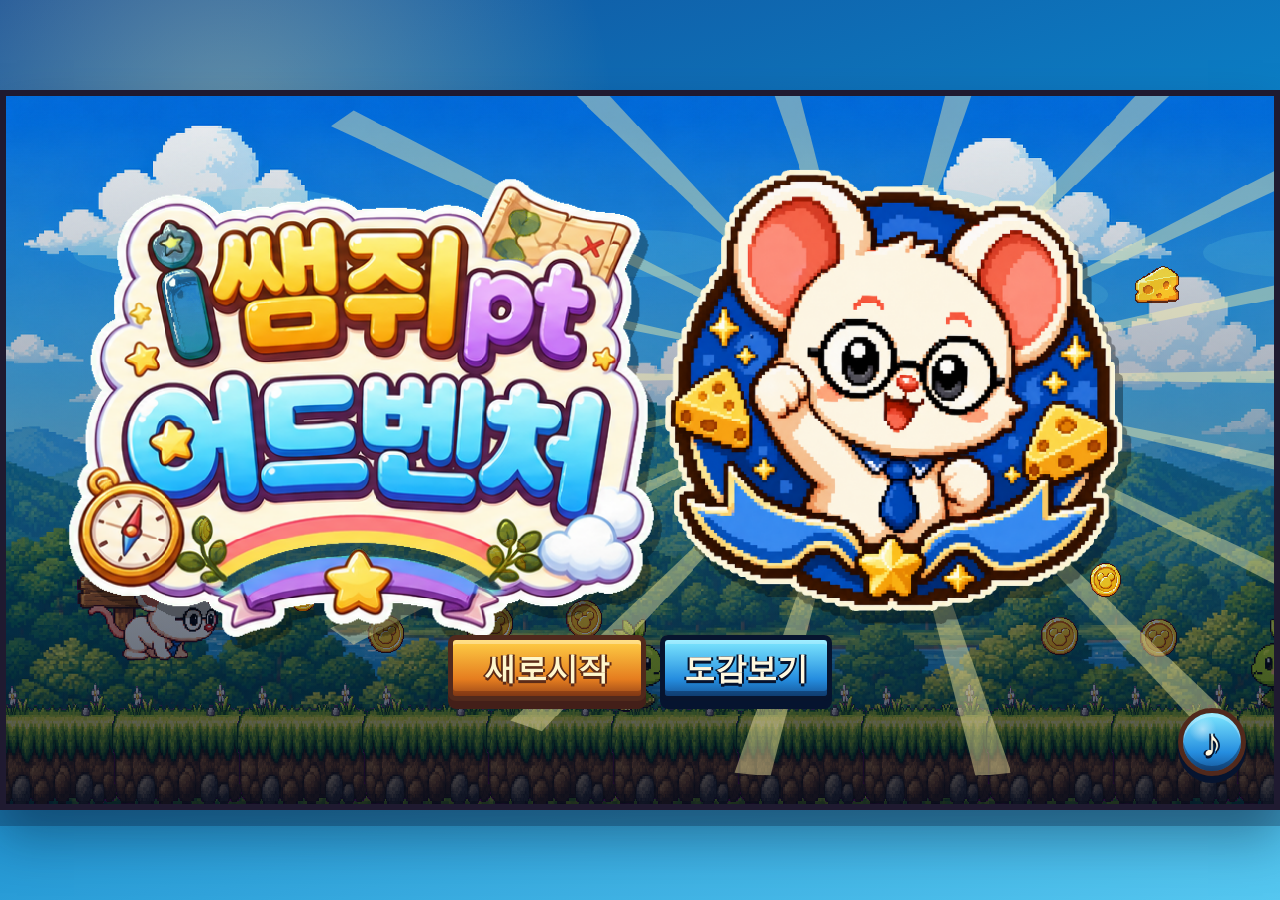
<file: index.html>
<!doctype html>
<html lang="ko">
  <head>
    <meta charset="utf-8" />
    <meta name="viewport" content="width=device-width, initial-scale=1" />
    <title>쌤쥐 어드벤처</title>
    <link rel="stylesheet" href="./styles.css?v=20260511-escape-frog-boss" />
  </head>
  <body>
    <main class="game-shell" data-mode="ready" aria-label="쌤쥐 어드벤처 게임">
      <canvas id="game" width="1280" height="720"></canvas>
      <audio id="introBgm" src="./assets/sound/intro.MP3" preload="auto" loop></audio>
      <audio id="bgm" src="./assets/sound/bgm.MP3" preload="auto" loop></audio>
      <button id="musicButton" class="music-button hidden" type="button" aria-label="음악 켜기">♪</button>
      <section class="leaderboard-card" id="leaderboardCard" aria-live="polite">
        <div class="leaderboard-head">
          <span>BEST SCORE</span>
          <strong>TOP 10</strong>
        </div>
        <ol class="leaderboard-list" id="leaderboardList"></ol>
        <p class="leaderboard-status" id="leaderboardStatus"></p>
      </section>
      <div class="screen-actions" id="screenActions">
        <button id="startButton" type="button">새로시작</button>
        <button id="continueButton" class="secondary hidden" type="button">이어하기</button>
        <button id="homeButton" class="secondary home-action hidden" type="button">처음으로</button>
        <button id="codexButton" class="secondary codex-action" type="button">도감보기</button>
      </div>
      <div class="score-modal hidden" id="scoreModal" role="dialog" aria-modal="true" aria-labelledby="scoreModalTitle">
        <form class="score-form" id="scoreForm" autocomplete="off">
          <div class="score-modal-title" id="scoreModalTitle">기록 등록</div>
          <div class="score-modal-score" id="scoreModalScore">000000</div>
          <label for="playerName">이름</label>
          <input id="playerName" name="playerName" type="text" minlength="1" maxlength="12" autocomplete="nickname" required />
          <div class="score-modal-actions">
            <button type="submit">저장</button>
            <button type="button" id="scoreSkipButton">닫기</button>
          </div>
          <p class="score-modal-status" id="scoreModalStatus"></p>
        </form>
      </div>
      <div class="aibox-modal hidden" id="aiboxModal" role="dialog" aria-modal="true" aria-labelledby="aiboxModalTitle">
        <article class="aibox-card-dialog">
          <div class="aibox-modal-kicker">도감이 열렸습니다</div>
          <div class="aibox-modal-body">
            <img id="aiboxModalImage" alt="" />
            <div class="aibox-modal-copy">
              <h2 id="aiboxModalTitle">AI Box</h2>
              <p id="aiboxModalDescription"></p>
            </div>
          </div>
          <button id="aiboxModalClose" type="button">도감 닫기</button>
        </article>
      </div>
      <div class="codex-modal hidden" id="codexModal" role="dialog" aria-modal="true" aria-labelledby="codexModalTitle">
        <article class="codex-dialog">
          <div class="codex-modal-head">
            <div>
              <span>도감</span>
              <h2 id="codexModalTitle">획득한 도감</h2>
            </div>
            <button id="codexModalClose" type="button" aria-label="도감 닫기">닫기</button>
          </div>
          <div class="codex-modal-body">
            <div class="codex-card-list" id="codexCardList"></div>
            <div class="codex-card-detail" id="codexCardDetail"></div>
          </div>
        </article>
      </div>
      <div class="exit-modal hidden" id="exitConfirm" role="dialog" aria-modal="true" aria-labelledby="exitConfirmTitle">
        <article class="exit-dialog">
          <h2 id="exitConfirmTitle">게임을 종료하고 시작화면으로 돌아가시겠습니까?</h2>
          <div class="exit-actions">
            <button id="exitConfirmYes" type="button">예</button>
            <button id="exitConfirmNo" type="button">아니오</button>
          </div>
        </article>
      </div>
      <div class="orientation-hint" aria-hidden="true">
        <div class="orientation-card">
          <div class="rotate-mark">↻</div>
          <strong>가로모드로 돌려주세요</strong>
          <span>쌤쥐가 넓은 화면에서 더 잘 달려요</span>
        </div>
      </div>
      <div class="touch-controls" aria-label="터치 조작">
        <div class="move-pad" aria-label="이동">
          <button type="button" data-key="left" aria-label="왼쪽">‹</button>
          <button type="button" data-key="right" aria-label="오른쪽">›</button>
        </div>
        <div class="jump-pad" aria-label="점프">
          <button type="button" data-key="jump" aria-label="점프">⌃</button>
        </div>
      </div>
    </main>
    <script type="module" src="./src/game.js?v=20260511-escape-frog-boss"></script>
  </body>
</html>
</file>
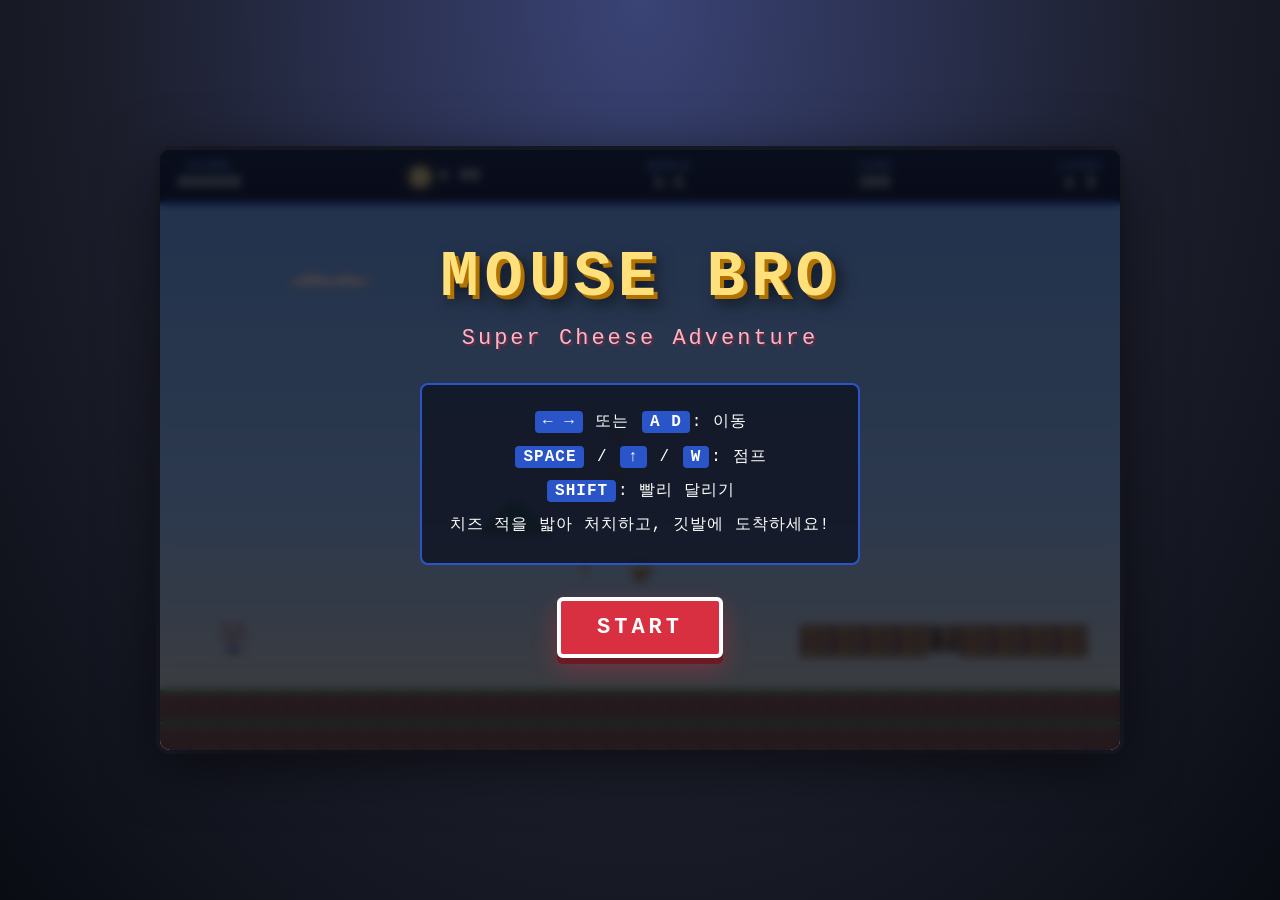
<file: game/index.html>
<!DOCTYPE html>
<html lang="ko">
<head>
<meta charset="UTF-8" />
<meta name="viewport" content="width=device-width, initial-scale=1, maximum-scale=1, user-scalable=no" />
<title>Mouse Bro - Super Cheese Adventure</title>
<link rel="stylesheet" href="style.css" />
</head>
<body>
  <div id="frame">
    <header id="hud">
      <div class="hud-block"><span class="hud-label">SCORE</span><span id="hud-score">000000</span></div>
      <div class="hud-block hud-coins">
        <img class="coin-icon" alt="" src="../assets/sprites/coin_1.png" />
        <span id="hud-coins">x 00</span>
      </div>
      <div class="hud-block"><span class="hud-label">WORLD</span><span id="hud-world">1-1</span></div>
      <div class="hud-block"><span class="hud-label">TIME</span><span id="hud-time">300</span></div>
      <div class="hud-block"><span class="hud-label">LIVES</span><span id="hud-lives">x 3</span></div>
    </header>

    <canvas id="game" width="960" height="540"></canvas>

    <div id="overlay" class="overlay show">
      <div class="title">
        <span class="title-line1">MOUSE BRO</span>
        <span class="title-line2">Super Cheese Adventure</span>
      </div>
      <div class="instructions">
        <p><b>← →</b> 또는 <b>A D</b>: 이동</p>
        <p><b>SPACE</b> / <b>↑</b> / <b>W</b>: 점프</p>
        <p><b>SHIFT</b>: 빨리 달리기</p>
        <p>치즈 적을 밟아 처치하고, 깃발에 도착하세요!</p>
      </div>
      <button id="start-btn">START</button>
    </div>

    <div id="touch-controls">
      <div class="dpad">
        <button data-key="ArrowLeft" class="touch-btn">◀</button>
        <button data-key="ArrowRight" class="touch-btn">▶</button>
      </div>
      <div class="actions">
        <button data-key="Shift" class="touch-btn small">RUN</button>
        <button data-key=" " class="touch-btn jump">JUMP</button>
      </div>
    </div>
  </div>

  <script src="level.js"></script>
  <script src="main.js"></script>
</body>
</html>
</file>
<file: styles.css>
:root {
  color-scheme: dark;
  --ink: #14213f;
  --panel: #142c5a;
  --panel-deep: #091936;
  --edge: #f8d178;
  --sky: #6ed0ff;
  --cream: #fff8e5;
}

* {
  box-sizing: border-box;
}

html,
body {
  width: 100%;
  height: 100%;
  margin: 0;
  -webkit-text-size-adjust: 100%;
  -webkit-tap-highlight-color: transparent;
}

body {
  display: grid;
  place-items: center;
  overflow: hidden;
  background:
    radial-gradient(circle at 18% 14%, rgba(255, 238, 172, 0.35), transparent 24rem),
    linear-gradient(160deg, #134f99 0%, #0b7fc6 42%, #55c7f0 100%);
  font-family: "Galmuri11", "DungGeunMo", "Apple SD Gothic Neo", "Malgun Gothic", sans-serif;
  overscroll-behavior: none;
  -webkit-touch-callout: none;
  -webkit-user-select: none;
  user-select: none;
}

.game-shell {
  position: relative;
  width: min(100vw, calc(100vh * 16 / 9));
  width: min(100vw, calc(100dvh * 16 / 9));
  height: min(100vh, calc(100vw * 9 / 16));
  height: min(100dvh, calc(100vw * 9 / 16));
  aspect-ratio: 16 / 9;
  border: 6px solid #1f1a30;
  box-shadow:
    0 16px 0 rgba(4, 21, 49, 0.28),
    0 28px 48px rgba(2, 13, 31, 0.35);
  background: #62d2ff;
  contain: layout paint size;
  -webkit-touch-callout: none;
  -webkit-user-select: none;
  user-select: none;
}

canvas {
  display: block;
  width: 100%;
  height: 100%;
  image-rendering: pixelated;
  image-rendering: crisp-edges;
  background: var(--sky);
  touch-action: none;
  -webkit-user-select: none;
  user-select: none;
}

input,
textarea {
  -webkit-touch-callout: default;
  -webkit-user-select: text;
  user-select: text;
}

.leaderboard-card {
  position: absolute;
  top: 18px;
  right: 18px;
  z-index: 11;
  width: clamp(218px, 25vw, 316px);
  max-height: calc(100% - 36px);
  overflow: hidden;
  border: 4px solid #091936;
  border-radius: 8px;
  color: #fff8df;
  background:
    linear-gradient(180deg, rgba(19, 50, 105, 0.94), rgba(7, 20, 50, 0.92)),
    #11295a;
  box-shadow:
    inset 0 0 0 3px rgba(120, 183, 255, 0.22),
    0 7px 0 rgba(4, 12, 32, 0.62);
  pointer-events: none;
}

.game-shell[data-mode="ready"] .leaderboard-card,
.game-shell[data-mode="playing"] .leaderboard-card,
.game-shell[data-mode="level-clear"] .leaderboard-card {
  display: none;
}

.game-shell[data-mode="win"] .leaderboard-card,
.game-shell[data-mode="lose"] .leaderboard-card {
  top: 50%;
  right: 24px;
  transform: translateY(-50%);
}

.leaderboard-head {
  display: flex;
  align-items: end;
  justify-content: space-between;
  gap: 10px;
  padding: 10px 12px 8px;
  border-bottom: 2px solid rgba(248, 209, 120, 0.56);
  background: rgba(6, 16, 38, 0.32);
  text-shadow: 0 3px 0 #06122c;
}

.leaderboard-head span {
  color: #8fe9ff;
  font: 900 clamp(13px, 1.7vw, 17px) / 1 "Apple SD Gothic Neo", sans-serif;
}

.leaderboard-head strong {
  color: #fff06b;
  font: 900 clamp(18px, 2vw, 24px) / 1 "Apple SD Gothic Neo", sans-serif;
}

.leaderboard-list {
  display: grid;
  gap: 3px;
  min-height: 146px;
  margin: 0;
  padding: 9px 10px 8px;
  list-style: none;
}

.leaderboard-list li {
  display: grid;
  grid-template-columns: 28px minmax(0, 1fr) auto;
  align-items: center;
  gap: 8px;
  min-height: 22px;
  padding: 2px 6px;
  border-radius: 5px;
  background: rgba(255, 255, 255, 0.06);
  font: 900 clamp(11px, 1.35vw, 15px) / 1 "Apple SD Gothic Neo", sans-serif;
  text-shadow: 0 2px 0 #06122c;
}

.leaderboard-list li:nth-child(1) {
  color: #fff06b;
  background: rgba(255, 192, 57, 0.18);
}

.rank-name {
  overflow: hidden;
  white-space: nowrap;
  text-overflow: ellipsis;
}

.rank-score {
  color: #fff8df;
}

.leaderboard-empty {
  grid-template-columns: 1fr !important;
  min-height: 46px;
  color: #bff3ff;
  text-align: center;
}

.leaderboard-status {
  min-height: 18px;
  margin: 0;
  padding: 0 12px 10px;
  color: #bff3ff;
  font: 800 clamp(10px, 1.2vw, 13px) / 1.25 "Apple SD Gothic Neo", sans-serif;
  text-shadow: 0 2px 0 #06122c;
}

.screen-actions {
  position: absolute;
  inset: auto 0 14.5%;
  display: flex;
  flex-wrap: wrap;
  gap: 14px;
  justify-content: center;
  pointer-events: none;
  z-index: 12;
}

.screen-actions.hidden {
  display: none;
}

.game-shell[data-score-modal="open"] .screen-actions {
  display: none;
}

.screen-actions button {
  pointer-events: auto;
  min-width: 198px;
  min-height: 66px;
  border: 5px solid #51291c;
  border-radius: 8px;
  color: #fff7cc;
  background:
    linear-gradient(#ffcf46, #e57d1f 70%, #9b4819),
    #de8b1e;
  box-shadow:
    inset 0 4px 0 rgba(255, 255, 255, 0.35),
    inset 0 -5px 0 rgba(80, 24, 12, 0.32),
    0 8px 0 #431f19;
  text-shadow:
    0 3px 0 #5c2b18,
    2px 0 0 #5c2b18,
    -2px 0 0 #5c2b18;
  font: 900 clamp(20px, 3vw, 31px) / 1 "Galmuri11", "DungGeunMo", "Apple SD Gothic Neo", sans-serif;
  letter-spacing: 0;
  cursor: pointer;
}

.screen-actions button.secondary {
  min-width: 172px;
  color: #dff7ff;
  background:
    linear-gradient(#2b75c6, #17498f 72%, #0b2c66),
    #17498f;
  border-color: #07142e;
  box-shadow:
    inset 0 4px 0 rgba(255, 255, 255, 0.26),
    inset 0 -5px 0 rgba(5, 15, 42, 0.36),
    0 8px 0 #06142f;
  text-shadow:
    0 3px 0 #06122c,
    2px 0 0 #06122c,
    -2px 0 0 #06122c;
}

.screen-actions button.codex-action {
  color: #fff8df;
  background:
    linear-gradient(#7ee8ff, #258ddf 70%, #16589b),
    #258ddf;
}

.screen-actions button.home-action {
  color: #fff8df;
  background:
    linear-gradient(#5d84b8, #28537f 72%, #17345e),
    #28537f;
}

.screen-actions button.hidden {
  display: none;
}

.screen-actions button:active {
  transform: translateY(5px);
  box-shadow:
    inset 0 4px 0 rgba(255, 255, 255, 0.25),
    inset 0 -3px 0 rgba(80, 24, 12, 0.25),
    0 3px 0 #431f19;
}

.screen-actions button.secondary:active {
  box-shadow:
    inset 0 4px 0 rgba(255, 255, 255, 0.2),
    inset 0 -3px 0 rgba(5, 15, 42, 0.24),
    0 3px 0 #06142f;
}

.music-button {
  position: absolute;
  right: clamp(14px, 2.2vw, 30px);
  bottom: clamp(14px, 2.2vw, 30px);
  z-index: 13;
  width: clamp(52px, 6vw, 68px);
  height: clamp(52px, 6vw, 68px);
  border: 5px solid #51291c;
  border-radius: 50%;
  color: #fff8df;
  background:
    radial-gradient(circle at 34% 28%, rgba(255, 255, 255, 0.48), transparent 24%),
    linear-gradient(#7ee8ff, #258ddf 68%, #16589b);
  box-shadow:
    inset 0 4px 0 rgba(255, 255, 255, 0.28),
    inset 0 -5px 0 rgba(5, 15, 42, 0.34),
    0 7px 0 #06142f;
  text-shadow:
    0 3px 0 #06122c,
    2px 0 0 #06122c,
    -2px 0 0 #06122c;
  font: 900 clamp(28px, 4vw, 40px) / 1 "Galmuri11", "DungGeunMo", "Apple SD Gothic Neo", sans-serif;
  cursor: pointer;
}

.music-button.hidden,
.game-shell:not([data-mode="ready"]) .music-button {
  display: none;
}

.orientation-hint {
  position: absolute;
  inset: 0;
  display: none;
  place-items: center;
  z-index: 30;
  padding: 24px;
  text-align: center;
  background:
    radial-gradient(circle at 50% 8%, rgba(107, 212, 255, 0.26), transparent 38%),
    rgba(5, 20, 47, 0.88);
}

.orientation-card {
  width: min(82%, 360px);
  border: 4px solid rgba(255, 245, 197, 0.94);
  border-radius: 8px;
  padding: 18px 18px 20px;
  color: #fff8d7;
  background:
    linear-gradient(180deg, rgba(33, 88, 166, 0.95), rgba(10, 30, 72, 0.96)),
    #122f69;
  box-shadow:
    inset 0 0 0 3px rgba(1, 13, 38, 0.45),
    0 10px 0 rgba(13, 17, 39, 0.5);
}

.orientation-card strong,
.orientation-card span {
  display: block;
}

.orientation-card strong {
  margin-top: 8px;
  font: 900 clamp(19px, 5vw, 30px) / 1.2 "Galmuri11", "DungGeunMo", "Apple SD Gothic Neo", sans-serif;
  text-shadow: 0 3px 0 #06122c;
}

.orientation-card span {
  margin-top: 9px;
  color: #bff3ff;
  font: 800 clamp(12px, 3.2vw, 16px) / 1.35 "Apple SD Gothic Neo", sans-serif;
}

.rotate-mark {
  width: 54px;
  height: 54px;
  margin: 0 auto;
  border: 3px solid #ffe08a;
  border-radius: 50%;
  color: #ffe08a;
  background: #163f90;
  box-shadow:
    inset 0 -4px 0 rgba(5, 15, 42, 0.28),
    0 4px 0 #07142e;
  font: 900 38px / 47px "Apple SD Gothic Neo", sans-serif;
}

.touch-controls {
  position: absolute;
  inset: 0;
  z-index: 14;
  display: none;
  pointer-events: none;
  touch-action: none;
  -webkit-touch-callout: none;
  -webkit-user-select: none;
  user-select: none;
}

.move-pad,
.jump-pad {
  position: absolute;
  bottom: max(14px, env(safe-area-inset-bottom));
  display: flex;
  gap: 12px;
  pointer-events: auto;
}

.move-pad {
  left: max(16px, env(safe-area-inset-left));
}

.jump-pad {
  right: max(18px, env(safe-area-inset-right));
}

.touch-controls button {
  width: clamp(58px, 13vw, 78px);
  height: clamp(58px, 13vw, 78px);
  border: 3px solid rgba(255, 244, 184, 0.88);
  border-radius: 50%;
  color: #fff4b8;
  background: rgba(10, 29, 62, 0.62);
  box-shadow:
    inset 0 0 0 2px rgba(14, 14, 30, 0.45),
    0 5px 0 rgba(2, 12, 31, 0.38);
  font: 900 clamp(34px, 8vw, 50px) / 0.9 "Apple SD Gothic Neo", sans-serif;
  touch-action: none;
  -webkit-touch-callout: none;
  -webkit-user-select: none;
  user-select: none;
}

.jump-pad button {
  width: clamp(72px, 16vw, 96px);
  height: clamp(72px, 16vw, 96px);
  color: #ffffff;
  border-color: rgba(255, 223, 112, 0.96);
  background:
    radial-gradient(circle at 38% 28%, rgba(255, 255, 255, 0.38), transparent 24%),
    rgba(232, 92, 31, 0.72);
  box-shadow:
    inset 0 0 0 3px rgba(94, 29, 18, 0.42),
    0 6px 0 rgba(82, 25, 18, 0.5);
}

.touch-controls button:active {
  transform: translateY(4px);
  box-shadow: inset 0 0 0 2px rgba(14, 14, 30, 0.45);
}

.score-modal {
  position: absolute;
  inset: 0;
  z-index: 26;
  display: grid;
  place-items: center;
  padding: 24px;
  background: rgba(3, 13, 33, 0.52);
}

.score-modal.hidden {
  display: none;
}

.score-form {
  width: min(88%, 390px);
  border: 5px solid #fff2b7;
  border-radius: 8px;
  padding: 18px;
  color: #fff8df;
  background:
    linear-gradient(180deg, rgba(31, 87, 166, 0.97), rgba(8, 29, 72, 0.97)),
    #123c88;
  box-shadow:
    inset 0 0 0 4px rgba(5, 14, 41, 0.46),
    0 10px 0 rgba(47, 22, 22, 0.62);
}

.score-modal-title {
  color: #fff06b;
  text-align: center;
  text-shadow: 0 3px 0 #552915;
  font: 900 clamp(24px, 4vw, 34px) / 1 "Apple SD Gothic Neo", sans-serif;
}

.score-modal-score {
  margin: 10px 0 12px;
  color: #ffffff;
  text-align: center;
  text-shadow: 0 4px 0 #06122c;
  font: 900 clamp(30px, 5vw, 46px) / 1 "Apple SD Gothic Neo", sans-serif;
}

.score-form label {
  display: block;
  margin-bottom: 7px;
  color: #bff3ff;
  font: 900 15px / 1 "Apple SD Gothic Neo", sans-serif;
}

.score-form input {
  width: 100%;
  height: 48px;
  border: 3px solid #091936;
  border-radius: 6px;
  padding: 0 12px;
  color: #091936;
  background: #fff8df;
  font: 900 22px / 1 "Apple SD Gothic Neo", sans-serif;
  outline: none;
}

.score-form input:focus {
  border-color: #ffcf46;
  box-shadow: 0 0 0 3px rgba(255, 207, 70, 0.35);
}

.score-modal-actions {
  display: grid;
  grid-template-columns: 1fr 1fr;
  gap: 10px;
  margin-top: 14px;
}

.score-modal-actions button {
  min-height: 44px;
  border: 3px solid #51291c;
  border-radius: 6px;
  color: #fff7cc;
  background:
    linear-gradient(#ffcf46, #e57d1f 70%, #9b4819),
    #de8b1e;
  box-shadow:
    inset 0 3px 0 rgba(255, 255, 255, 0.32),
    0 4px 0 #431f19;
  text-shadow: 0 2px 0 #5c2b18;
  font: 900 17px / 1 "Apple SD Gothic Neo", sans-serif;
  cursor: pointer;
}

.score-modal-actions button[type="button"] {
  color: #dbefff;
  background:
    linear-gradient(#33578e, #183768),
    #183768;
  border-color: #07142e;
}

.score-modal-status {
  min-height: 18px;
  margin: 12px 0 0;
  color: #bff3ff;
  text-align: center;
  font: 800 13px / 1.3 "Apple SD Gothic Neo", sans-serif;
}

.aibox-modal {
  position: absolute;
  inset: 0;
  z-index: 28;
  display: grid;
  place-items: center;
  padding: clamp(18px, 4vw, 42px);
  background:
    radial-gradient(circle at 42% 18%, rgba(143, 233, 255, 0.24), transparent 34%),
    rgba(3, 13, 33, 0.66);
}

.aibox-modal.hidden {
  display: none;
}

.codex-modal {
  position: absolute;
  inset: 0;
  z-index: 29;
  display: grid;
  place-items: center;
  padding: clamp(10px, 2.2vw, 20px);
  background:
    radial-gradient(circle at 34% 18%, rgba(255, 240, 166, 0.2), transparent 34%),
    rgba(3, 13, 33, 0.72);
  overflow: hidden;
}

.codex-modal.hidden {
  display: none;
}

.exit-modal {
  position: absolute;
  inset: 0;
  z-index: 31;
  display: grid;
  place-items: center;
  padding: 24px;
  background: rgba(3, 13, 33, 0.62);
}

.exit-modal.hidden {
  display: none;
}

.exit-dialog {
  width: min(92%, 620px);
  border: 5px solid #fff2b7;
  border-radius: 8px;
  padding: clamp(18px, 3vw, 28px);
  color: #fff8df;
  background:
    linear-gradient(180deg, rgba(31, 87, 166, 0.98), rgba(8, 29, 72, 0.98)),
    #123c88;
  box-shadow:
    inset 0 0 0 4px rgba(5, 14, 41, 0.48),
    0 10px 0 rgba(47, 22, 22, 0.62);
  text-align: center;
}

.exit-dialog h2 {
  margin: 0;
  color: #fff6cf;
  text-shadow: 0 4px 0 #06122c;
  font: 900 clamp(22px, 3.4vw, 34px) / 1.25 "Apple SD Gothic Neo", sans-serif;
  word-break: keep-all;
}

.exit-actions {
  display: grid;
  grid-template-columns: 1fr 1fr;
  gap: 12px;
  margin-top: 22px;
}

.exit-actions button {
  min-height: 54px;
  border: 3px solid #51291c;
  border-radius: 6px;
  color: #fff7cc;
  background:
    linear-gradient(#ffcf46, #e57d1f 70%, #9b4819),
    #de8b1e;
  box-shadow:
    inset 0 3px 0 rgba(255, 255, 255, 0.32),
    0 4px 0 #431f19;
  text-shadow: 0 2px 0 #5c2b18;
  font: 900 21px / 1 "Apple SD Gothic Neo", sans-serif;
  cursor: pointer;
}

.exit-actions button:last-child {
  color: #dbefff;
  background:
    linear-gradient(#33578e, #183768),
    #183768;
  border-color: #07142e;
}

.codex-dialog {
  display: flex;
  flex-direction: column;
  width: min(94%, 980px);
  height: min(620px, calc(100% - 24px));
  max-height: calc(100% - 24px);
  border: 5px solid #fff2b7;
  border-radius: 8px;
  overflow: hidden;
  padding: clamp(12px, 2vh, 18px) clamp(14px, 2.4vw, 22px);
  color: #fff8df;
  background:
    linear-gradient(180deg, rgba(23, 71, 150, 0.98), rgba(7, 24, 63, 0.98)),
    #102f72;
  box-shadow:
    inset 0 0 0 4px rgba(5, 14, 41, 0.46),
    0 12px 0 rgba(47, 22, 22, 0.62),
    0 24px 42px rgba(0, 0, 0, 0.34);
}

.codex-modal-head {
  flex: 0 0 auto;
  display: flex;
  align-items: center;
  justify-content: space-between;
  gap: 18px;
  border-bottom: 3px solid rgba(248, 209, 120, 0.62);
  padding-bottom: 13px;
}

.codex-modal-head span {
  display: block;
  color: #8fe9ff;
  text-shadow: 0 3px 0 #06122c;
  font: 900 clamp(14px, 1.8vw, 18px) / 1 "Apple SD Gothic Neo", sans-serif;
}

.codex-modal-head h2 {
  margin: 7px 0 0;
  color: #fff06b;
  text-shadow: 0 4px 0 #552915;
  font: 900 clamp(28px, 4.4vw, 46px) / 1 "Apple SD Gothic Neo", sans-serif;
}

#codexModalClose {
  min-width: 106px;
  min-height: 48px;
  border: 4px solid #51291c;
  border-radius: 8px;
  color: #fff7cc;
  background:
    linear-gradient(#ffcf46, #e57d1f 70%, #9b4819),
    #de8b1e;
  box-shadow:
    inset 0 4px 0 rgba(255, 255, 255, 0.34),
    0 5px 0 #431f19;
  text-shadow: 0 3px 0 #5c2b18;
  font: 900 18px / 1 "Apple SD Gothic Neo", sans-serif;
  cursor: pointer;
}

.codex-modal-body {
  flex: 1 1 auto;
  min-height: 0;
  display: grid;
  grid-template-columns: minmax(260px, 340px) minmax(0, 1fr);
  gap: clamp(14px, 2.5vw, 24px);
  margin-top: 18px;
}

.codex-card-list {
  display: grid;
  align-content: start;
  gap: 9px;
  min-height: 0;
  overflow: auto;
  padding-right: 4px;
}

.codex-card-button {
  display: grid;
  grid-template-columns: 48px minmax(0, 1fr);
  align-items: center;
  gap: 10px;
  min-height: 64px;
  border: 3px solid rgba(255, 246, 206, 0.62);
  border-radius: 8px;
  padding: 7px 10px;
  color: #fff8df;
  background: rgba(8, 25, 57, 0.72);
  text-align: left;
  font: 900 15px / 1.18 "Apple SD Gothic Neo", sans-serif;
  text-shadow: 0 2px 0 #06122c;
  cursor: pointer;
  word-break: keep-all;
}

.codex-card-button[aria-selected="true"] {
  color: #fff06b;
  border-color: #fff2b7;
  background: rgba(32, 111, 202, 0.82);
}

.codex-card-button.locked {
  color: rgba(217, 241, 255, 0.74);
  border-style: dashed;
  border-color: rgba(143, 233, 255, 0.44);
  background: rgba(4, 15, 42, 0.48);
  cursor: default;
}

.codex-card-button img {
  width: 48px;
  height: 48px;
  object-fit: contain;
  image-rendering: pixelated;
}

.codex-card-unknown {
  display: grid;
  place-items: center;
  width: 48px;
  height: 48px;
  border: 3px dashed rgba(255, 246, 206, 0.72);
  border-radius: 8px;
  color: #fff06b;
  background: rgba(5, 16, 38, 0.76);
  font: 900 30px / 1 "Apple SD Gothic Neo", sans-serif;
  text-shadow: 0 3px 0 #06122c;
}

.codex-card-detail {
  min-height: 0;
  overflow: auto;
  border: 3px solid rgba(143, 233, 255, 0.48);
  border-radius: 8px;
  padding: clamp(14px, 2.4vw, 22px);
  background:
    linear-gradient(180deg, rgba(4, 15, 42, 0.76), rgba(4, 15, 42, 0.42)),
    rgba(8, 25, 57, 0.62);
}

.codex-card-detail.empty {
  display: flex;
  flex-direction: column;
  place-items: center;
  align-items: center;
  justify-content: center;
  gap: 14px;
  color: #bff3ff;
  text-align: center;
  font: 900 clamp(18px, 3vw, 28px) / 1.35 "Apple SD Gothic Neo", sans-serif;
}

.codex-card-detail.empty strong {
  display: grid;
  place-items: center;
  width: 124px;
  height: 124px;
  border: 5px dashed rgba(255, 246, 206, 0.7);
  border-radius: 14px;
  color: #fff06b;
  background: rgba(5, 16, 38, 0.62);
  text-shadow: 0 4px 0 #06122c;
  font: 900 clamp(34px, 6vw, 54px) / 1 "Apple SD Gothic Neo", sans-serif;
}

.codex-card-detail.empty span {
  display: block;
  max-width: 520px;
}

.codex-card-detail img {
  display: block;
  width: min(42vw, 240px);
  height: min(42vw, 240px);
  object-fit: contain;
  margin: 0 auto 16px;
  image-rendering: pixelated;
  filter: drop-shadow(0 8px 0 rgba(4, 12, 32, 0.38));
}

.codex-card-detail h3 {
  margin: 0 0 12px;
  color: #fff06b;
  text-align: center;
  text-shadow: 0 4px 0 #552915;
  font: 900 clamp(28px, 4vw, 44px) / 1.05 "Apple SD Gothic Neo", sans-serif;
}

.codex-detail-label {
  display: inline-block;
  margin: 0 0 8px;
  padding: 5px 10px;
  border: 2px solid rgba(143, 233, 255, 0.62);
  border-radius: 6px;
  color: #8fe9ff;
  background: rgba(5, 16, 38, 0.52);
  text-shadow: 0 2px 0 #06122c;
  font: 900 clamp(14px, 1.7vw, 18px) / 1 "Apple SD Gothic Neo", sans-serif;
}

.codex-card-detail p {
  margin: 0;
  color: #fff8df;
  text-shadow: 0 2px 0 #06122c;
  font: 900 clamp(17px, 2.3vw, 23px) / 1.48 "Apple SD Gothic Neo", sans-serif;
  word-break: keep-all;
}

.aibox-card-dialog {
  width: min(88%, 740px);
  border: 5px solid #fff2b7;
  border-radius: 8px;
  padding: clamp(16px, 2.4vw, 24px);
  color: #fff8df;
  background:
    linear-gradient(180deg, rgba(23, 71, 150, 0.98), rgba(7, 24, 63, 0.98)),
    #102f72;
  box-shadow:
    inset 0 0 0 4px rgba(5, 14, 41, 0.46),
    0 12px 0 rgba(47, 22, 22, 0.62),
    0 24px 42px rgba(0, 0, 0, 0.34);
}

.aibox-modal-kicker {
  color: #8fe9ff;
  text-shadow: 0 3px 0 #06122c;
  font: 900 clamp(16px, 2.2vw, 22px) / 1 "Apple SD Gothic Neo", sans-serif;
}

.aibox-modal-body {
  display: grid;
  grid-template-columns: 180px minmax(0, 1fr);
  gap: clamp(16px, 3vw, 26px);
  align-items: center;
  margin-top: 14px;
}

.aibox-modal-body img {
  width: 180px;
  height: 180px;
  object-fit: contain;
  image-rendering: pixelated;
  filter: drop-shadow(0 8px 0 rgba(4, 12, 32, 0.38));
}

.aibox-modal-copy h2 {
  margin: 0 0 12px;
  color: #fff06b;
  text-shadow: 0 4px 0 #552915;
  font: 900 clamp(30px, 4.6vw, 48px) / 1.05 "Apple SD Gothic Neo", sans-serif;
  letter-spacing: 0;
}

.aibox-modal-copy p {
  margin: 0;
  color: #fff8df;
  text-shadow: 0 2px 0 #06122c;
  font: 900 clamp(17px, 2.4vw, 23px) / 1.48 "Apple SD Gothic Neo", sans-serif;
  word-break: keep-all;
}

#aiboxModalClose {
  display: block;
  min-width: 168px;
  min-height: 54px;
  margin: 22px 0 0 auto;
  border: 4px solid #51291c;
  border-radius: 8px;
  color: #fff7cc;
  background:
    linear-gradient(#ffcf46, #e57d1f 70%, #9b4819),
    #de8b1e;
  box-shadow:
    inset 0 4px 0 rgba(255, 255, 255, 0.34),
    0 6px 0 #431f19;
  text-shadow: 0 3px 0 #5c2b18;
  font: 900 clamp(18px, 2.6vw, 24px) / 1 "Apple SD Gothic Neo", sans-serif;
  cursor: pointer;
}

#aiboxModalClose:focus-visible {
  outline: 4px solid #8fe9ff;
  outline-offset: 4px;
}

#aiboxModalClose:active {
  transform: translateY(4px);
  box-shadow:
    inset 0 3px 0 rgba(255, 255, 255, 0.26),
    0 2px 0 #431f19;
}

@media (hover: none), (pointer: coarse), (any-pointer: coarse) {
  .touch-controls {
    display: block;
  }

  .game-shell {
    border-width: 3px;
  }
}

@media (hover: none) and (orientation: portrait), (pointer: coarse) and (orientation: portrait) {
  .orientation-hint {
    display: grid;
  }
}

@media (max-width: 760px) {
  .leaderboard-card {
    top: 10px;
    right: 10px;
    transform: scale(0.84);
    transform-origin: top right;
  }

  .game-shell[data-mode="win"] .leaderboard-card,
  .game-shell[data-mode="lose"] .leaderboard-card {
    top: 50%;
    right: 8px;
    transform: translateY(-50%) scale(0.78);
    transform-origin: right center;
  }

  .aibox-modal-body {
    grid-template-columns: 112px minmax(0, 1fr);
  }

  .aibox-modal-body img {
    width: 112px;
    height: 112px;
  }

  #aiboxModalClose {
    min-height: 46px;
    margin-top: 14px;
  }

  .screen-actions {
    gap: 8px;
  }

  .screen-actions button {
    min-width: 142px;
    min-height: 52px;
  }

  .codex-modal-body {
    grid-template-columns: 1fr;
    min-height: 0;
    max-height: none;
    overflow: auto;
  }

  .codex-card-list {
    grid-template-columns: repeat(2, minmax(0, 1fr));
    max-height: none;
  }

  .codex-card-detail {
    overflow: visible;
    min-height: 280px;
  }
}

@media (orientation: landscape) and (max-height: 520px) {
  .screen-actions {
    inset: auto 0 10%;
  }

  .screen-actions button {
    min-height: 58px;
  }

  .leaderboard-list {
    gap: 2px;
    padding-top: 6px;
  }

  .leaderboard-list li {
    min-height: 18px;
  }
}
</file>
<file: game/style.css>
/* Mouse Bro - Super Cheese Adventure - Styles */
* { box-sizing: border-box; margin: 0; padding: 0; }

html, body {
  height: 100%;
  width: 100%;
  background: #1b1d2a;
  font-family: "Press Start 2P", "Courier New", monospace;
  color: #fff;
  -webkit-font-smoothing: none;
  -moz-osx-font-smoothing: grayscale;
  overscroll-behavior: none;
  user-select: none;
  -webkit-user-select: none;
}

body {
  display: flex;
  align-items: center;
  justify-content: center;
  background:
    radial-gradient(ellipse at top, #3a4476 0%, #1b1d2a 60%, #0a0c14 100%);
  min-height: 100vh;
}

#frame {
  position: relative;
  width: min(960px, 100vw);
  aspect-ratio: 16 / 10; /* hud + canvas combined feel */
  max-height: 100vh;
  display: flex;
  flex-direction: column;
  background: #000;
  border-radius: 10px;
  overflow: hidden;
  box-shadow: 0 12px 60px rgba(0,0,0,0.6), 0 0 0 4px #1b1d2a;
}

#hud {
  display: flex;
  justify-content: space-between;
  align-items: center;
  padding: 10px 18px;
  background: linear-gradient(180deg, #0e1525, #060914);
  border-bottom: 3px solid #2a55c8;
  font-family: "VT323", "Courier New", monospace;
  font-size: 14px;
  letter-spacing: 1px;
  flex-shrink: 0;
  z-index: 5;
}

.hud-block {
  display: flex;
  flex-direction: column;
  align-items: center;
  gap: 2px;
  font-weight: 700;
  text-shadow: 0 0 8px rgba(110, 165, 245, 0.4);
  font-size: 16px;
  color: #fff8c8;
}

.hud-block.hud-coins {
  flex-direction: row;
  gap: 6px;
  align-items: center;
}

.hud-label {
  color: #6ea5f5;
  font-size: 11px;
  letter-spacing: 2px;
}

.coin-icon {
  width: 24px;
  height: 24px;
  image-rendering: pixelated;
  image-rendering: crisp-edges;
  filter: drop-shadow(0 0 4px rgba(255, 200, 60, 0.5));
}

#game {
  display: block;
  width: 100%;
  flex: 1;
  background: #6ea5f5; /* sky blue fallback */
  image-rendering: pixelated;
  image-rendering: crisp-edges;
  -ms-interpolation-mode: nearest-neighbor;
}

/* Overlay (start / game over / win) */
.overlay {
  position: absolute;
  inset: 0;
  background: rgba(10, 14, 28, 0.78);
  backdrop-filter: blur(4px);
  -webkit-backdrop-filter: blur(4px);
  display: none;
  flex-direction: column;
  align-items: center;
  justify-content: center;
  gap: 32px;
  text-align: center;
  z-index: 10;
}
.overlay.show { display: flex; }

.title {
  display: flex;
  flex-direction: column;
  align-items: center;
  gap: 12px;
}
.title-line1 {
  font-size: 64px;
  color: #ffe07a;
  text-shadow:
    4px 4px 0 #b27200,
    8px 8px 16px rgba(0, 0, 0, 0.7);
  letter-spacing: 6px;
  font-family: "Press Start 2P", "Courier New", monospace;
  font-weight: 900;
}
.title-line2 {
  font-size: 22px;
  color: #ffb3c5;
  letter-spacing: 3px;
  text-shadow: 2px 2px 0 #6a2a40;
}

.instructions {
  background: rgba(10, 14, 28, 0.7);
  padding: 18px 28px;
  border-radius: 8px;
  border: 2px solid #2a55c8;
  font-size: 16px;
  line-height: 1.9;
  letter-spacing: 1px;
  font-family: "VT323", "Courier New", monospace;
}
.instructions p { margin: 4px 0; }
.instructions b {
  background: #2a55c8;
  color: #fff;
  padding: 2px 8px;
  border-radius: 4px;
  margin: 0 2px;
}

#start-btn {
  font-size: 22px;
  padding: 14px 36px;
  background: #d83040;
  color: #fff;
  border: 4px solid #fff;
  border-radius: 6px;
  cursor: pointer;
  font-family: inherit;
  letter-spacing: 4px;
  font-weight: 900;
  box-shadow: 0 6px 0 #6a1a25, 0 10px 24px rgba(216, 48, 64, 0.4);
  transition: transform 0.08s, box-shadow 0.08s;
}
#start-btn:hover {
  transform: translateY(-2px);
  box-shadow: 0 8px 0 #6a1a25, 0 12px 30px rgba(216, 48, 64, 0.55);
}
#start-btn:active {
  transform: translateY(2px);
  box-shadow: 0 2px 0 #6a1a25;
}

/* Touch controls (visible on touch devices) */
#touch-controls {
  position: absolute;
  left: 0;
  right: 0;
  bottom: 0;
  display: none;
  justify-content: space-between;
  padding: 14px 20px;
  pointer-events: none;
  z-index: 6;
}
#touch-controls .dpad,
#touch-controls .actions {
  display: flex;
  gap: 14px;
  pointer-events: auto;
}

.touch-btn {
  width: 64px;
  height: 64px;
  border-radius: 50%;
  font-size: 26px;
  background: rgba(20, 30, 60, 0.55);
  color: #fff;
  border: 2px solid rgba(255, 255, 255, 0.55);
  font-family: inherit;
  font-weight: 700;
  backdrop-filter: blur(6px);
  -webkit-backdrop-filter: blur(6px);
  user-select: none;
  -webkit-user-select: none;
  -webkit-tap-highlight-color: transparent;
  touch-action: manipulation;
}
.touch-btn.small {
  width: 64px;
  font-size: 14px;
  letter-spacing: 1px;
}
.touch-btn.jump {
  width: 84px;
  height: 84px;
  font-size: 16px;
  letter-spacing: 2px;
  background: rgba(216, 48, 64, 0.6);
  border-color: rgba(255, 255, 255, 0.7);
}
.touch-btn:active {
  background: rgba(110, 165, 245, 0.8);
  transform: scale(0.94);
}

@media (hover: none) and (pointer: coarse) {
  #touch-controls { display: flex; }
}

@media (max-width: 700px) {
  .title-line1 { font-size: 36px; letter-spacing: 3px; }
  .title-line2 { font-size: 14px; letter-spacing: 2px; }
  .instructions { font-size: 13px; padding: 12px 16px; }
  #start-btn { font-size: 16px; padding: 10px 24px; }
  .hud-block { font-size: 12px; }
  .hud-label { font-size: 9px; }
}
</file>
